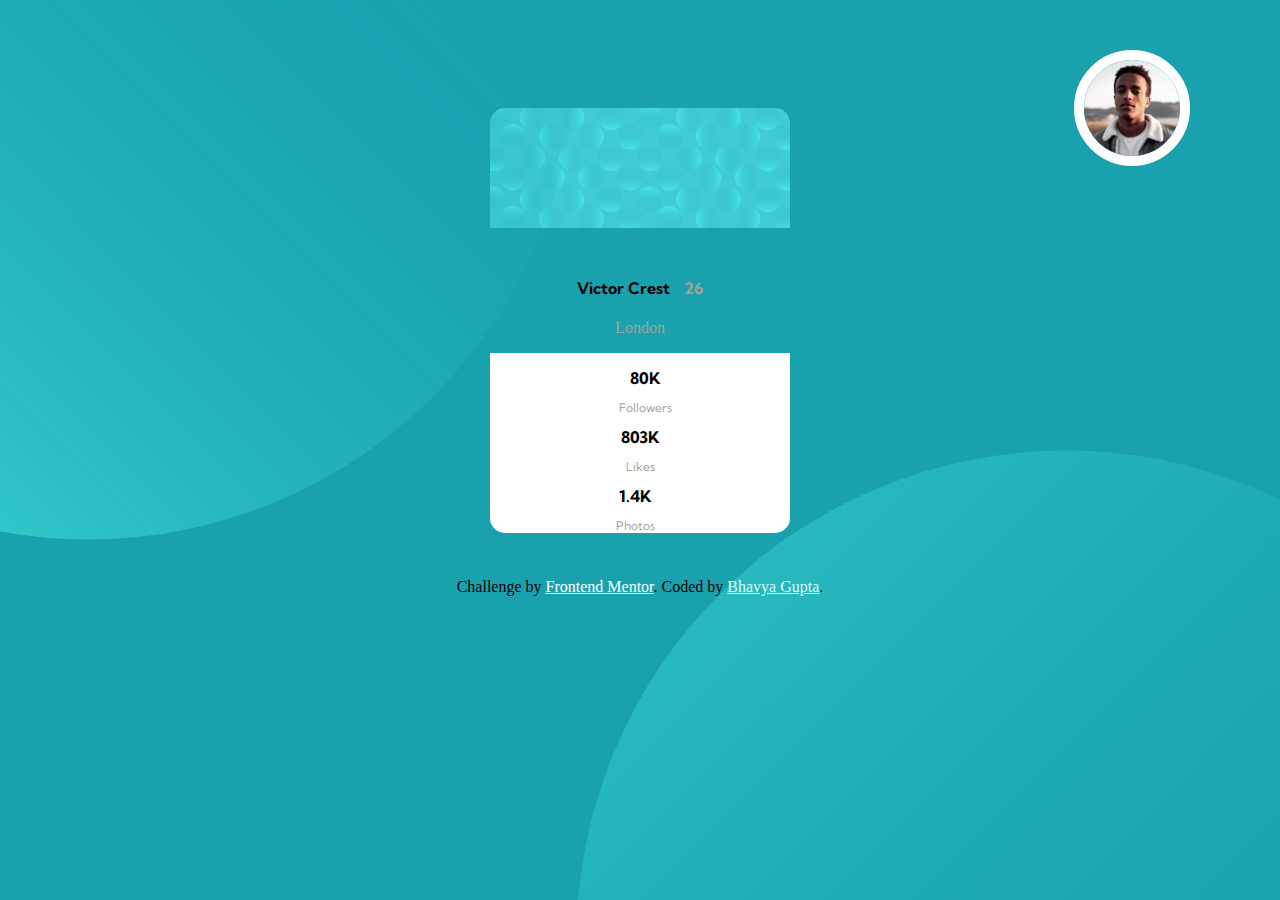
<file: index.html>
<!DOCTYPE html>
<html lang="en">

<head>
  <meta charset="UTF-8">
  <meta name="viewport" content="width=device-width, initial-scale=1.0"> <!-- displays site properly based on user's device -->
  <!-- ICON AND TITLE -->
  <link rel="icon" type="image/png" sizes="32x32" href="./images/favicon-32x32.png">
  <title>Frontend Mentor | Profile card component</title>
  <link rel="stylesheet" href="https://cdn.jsdelivr.net/npm/bootstrap@4.5.3/dist/css/bootstrap.min.css" integrity="sha384-TX8t27EcRE3e/ihU7zmQxVncDAy5uIKz4rEkgIXeMed4M0jlfIDPvg6uqKI2xXr2" crossorigin="anonymous">
  <link rel="stylesheet" href="style.css">

  <!-- FONT FAMILY -->
  <link rel="preconnect" href="https://fonts.gstatic.com">
  <link href="https://fonts.googleapis.com/css2?family=Kumbh+Sans:wght@400;700&display=swap" rel="stylesheet">
</head>

<body>
  <div class="background-top">
  </div>
  <div class="background-bottom">
  </div>
  <div class="flex-container">


    <div class="card">
      <div class="card-header">
        <img src="images\image-victor.jpg" alt="">
      </div>
      <div class="card-body">
        <h4>Victor Crest <span>26</span></h4>
        <p class="place">London</p>
      </div>
      <div class="card-footer">
        <div class="row ">
          <div class="stat1">
            <h3>80K</h3>
            <p>Followers</p>
          </div>
          <div class="stat2">
            <h3>803K</h3>
            <p>Likes</p>
          </div>
          <div class="stat3">
            <h3>1.4K</h3>
            <p>Photos</p>
          </div>
        </div>
      </div>
    </div>
  </div>

  <div class="attribution">
    Challenge by <a href="https://www.frontendmentor.io?ref=challenge" target="_blank">Frontend Mentor</a>.
    Coded by <a href="#">Bhavya Gupta</a>.
  </div>
  <!-- BOOSTRAP SCRIPTS -->
  <script src="https://code.jquery.com/jquery-3.5.1.slim.min.js" integrity="sha384-DfXdz2htPH0lsSSs5nCTpuj/zy4C+OGpamoFVy38MVBnE+IbbVYUew+OrCXaRkfj" crossorigin="anonymous"></script>
  <script src="https://cdn.jsdelivr.net/npm/bootstrap@4.5.3/dist/js/bootstrap.bundle.min.js" integrity="sha384-ho+j7jyWK8fNQe+A12Hb8AhRq26LrZ/JpcUGGOn+Y7RsweNrtN/tE3MoK7ZeZDyx" crossorigin="anonymous"></script>
</body>

</html>
</file>
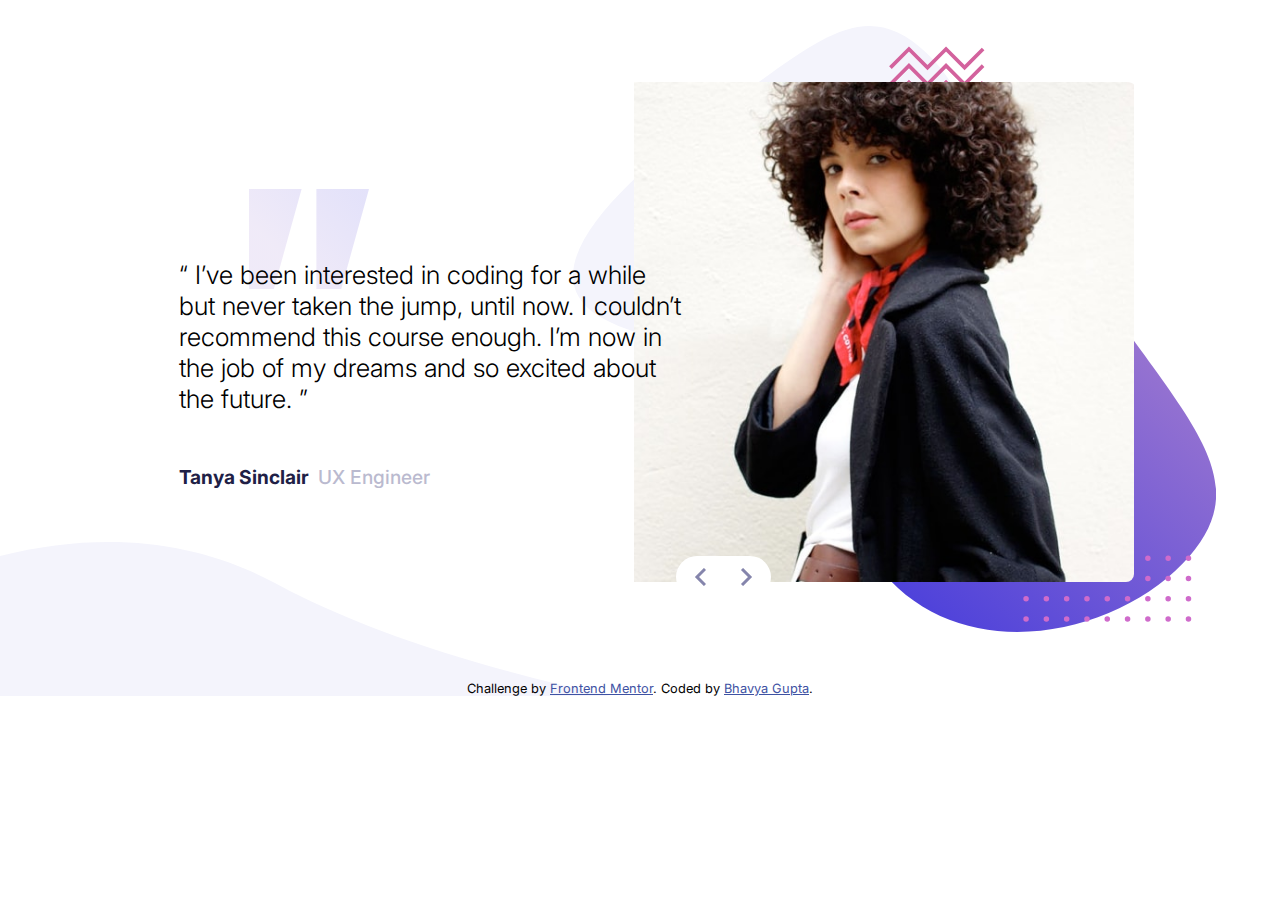
<file: Sliding testimonial/index.html>
<!DOCTYPE html>
<html lang="en">

<head>
  <meta charset="UTF-8">
  <meta name="viewport" content="width=device-width, initial-scale=1.0"> <!-- displays site properly based on user's device -->

  <link rel="icon" type="image/png" sizes="32x32" href="./images/favicon-32x32.png">
  <link rel="stylesheet" href="style.css">
  <link rel="preconnect" href="https://fonts.gstatic.com">
  <link href="https://fonts.googleapis.com/css2?family=Inter:wght@300;500;700&display=swap" rel="stylesheet">

  <title>Frontend Mentor | Coding Bootcamp Testimonials Slider</title>
</head>

<body>
  <div class="flex-container tanya">
    <div class="photo">
      <img class="profile" src="images/image-tanya.jpg" alt="tanya">
      <div class="button_box">
        <img  class="prev" src="images\icon-prev.svg" alt="">
        <img class="next" src="images\icon-next.svg" alt="">
      </div>
    </div>
    <div class="content">


      <p>“ I’ve been interested in coding for a while but never taken the jump, until now.
      I couldn’t recommend this course enough. I’m now in the job of my dreams and so
      excited about the future. ”</p>

      <h3>Tanya Sinclair</h3>
      <h4>UX Engineer</h4>
    </div>
  </div>


  <div class="flex-container john">
    <div class="photo">
      <img class="profile" src="images/image-john.jpg" alt="john">
      <div class="button_box">
        <img  class="prev" src="images\icon-prev.svg" alt="">
        <img class="next" src="images\icon-next.svg" alt="">
      </div>
    </div>
    <div class="content">
      <p>“ If you want to lay the best foundation possible I’d recommend taking this course.
      The depth the instructors go into is incredible. I now feel so confident about
      starting up as a professional developer. ”</p>

      <h3>John Tarkpor</h3>
      <h4>Junior Front-end Developer</h4>
    </div>
  </div>



  <div class="attribution">
    Challenge by <a href="https://www.frontendmentor.io?ref=challenge" target="_blank">Frontend Mentor</a>.
    Coded by <a href="#">Bhavya Gupta</a>.
  </div>
  <script src="index.js" charset="utf-8"></script>
</body>

</html>
</file>
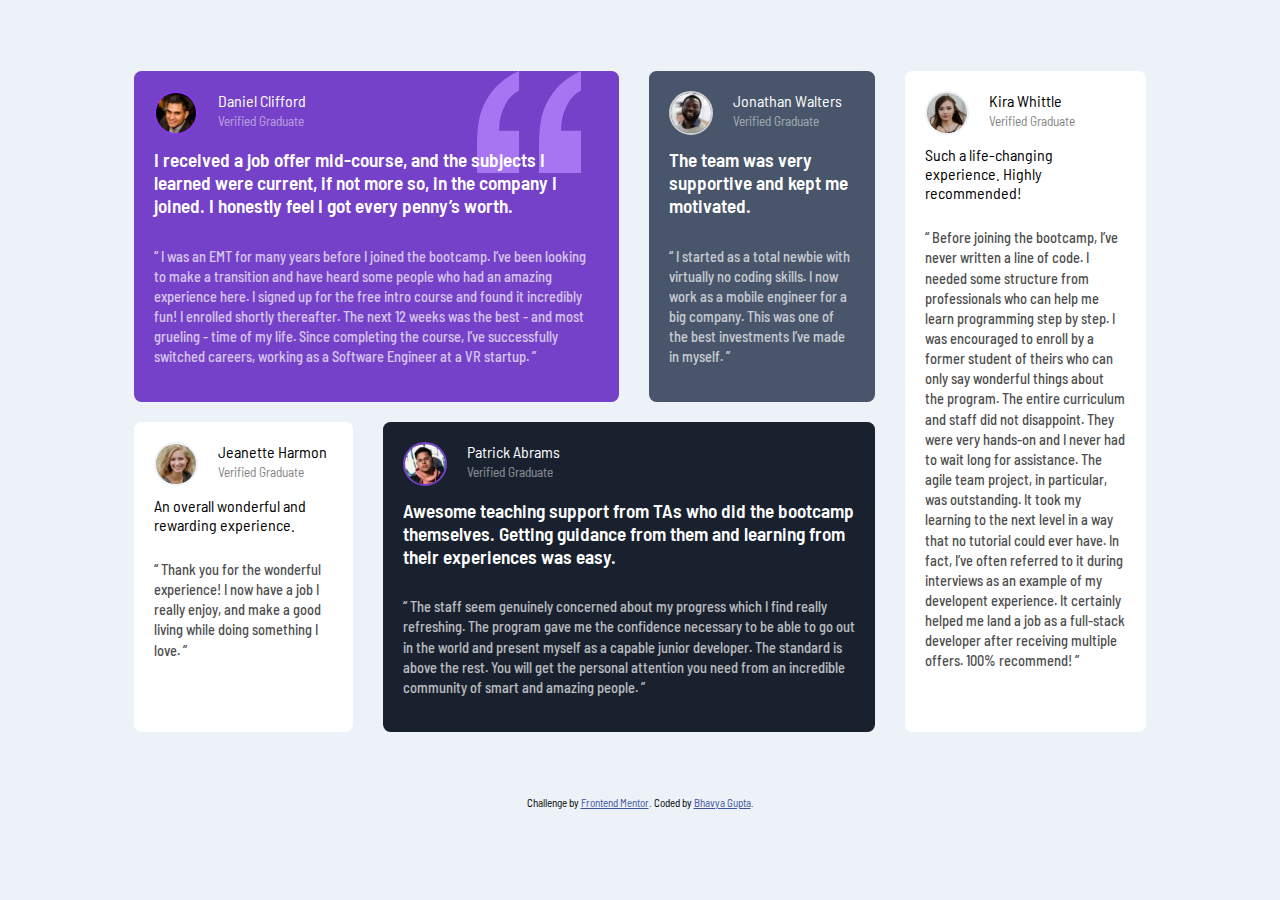
<file: testimonial grid/index.html>
<!DOCTYPE html>
<html lang="en">

<head>
  <meta charset="UTF-8">
  <meta name="viewport" content="width=device-width, initial-scale=1.0"> <!-- displays site properly based on user's device -->

  <link rel="icon" type="image/png" sizes="32x32" href="./images/favicon-32x32.png">
  <link rel="stylesheet" href="style.css">
  <link rel="preconnect" href="https://fonts.gstatic.com">
<link href="https://fonts.googleapis.com/css2?family=Barlow+Semi+Condensed:wght@500;600&display=swap" rel="stylesheet">


  <title>Frontend Mentor | [Challenge Name Here]</title>
</head>

<body>
  <div class="container">

    <div class="item1">
      <img src="images\image-daniel.jpg" alt="daniel">
      <span>Daniel Clifford</span><br>
      <small>Verified Graduate</small>

      <p class="bold">I received a job offer mid-course, and the subjects I learned were current, if not more so,
      in the company I joined. I honestly feel I got every penny’s worth.</p>

      <p class="content">“ I was an EMT for many years before I joined the bootcamp. I’ve been looking to make a
      transition and have heard some people who had an amazing experience here. I signed up
      for the free intro course and found it incredibly fun! I enrolled shortly thereafter.
      The next 12 weeks was the best - and most grueling - time of my life. Since completing
      the course, I’ve successfully switched careers, working as a Software Engineer at a VR startup. ”</p>
    </div>

    <div class="item2">
      <img src="images\image-jonathan.jpg" alt="daniel">
      <span>Jonathan Walters</span><br>
      <small>Verified Graduate</small>

      <p class="bold">The team was very supportive and kept me motivated.</p>

      <p  class="content">“ I started as a total newbie with virtually no coding skills. I now work as a mobile engineer
      for a big company. This was one of the best investments I’ve made in myself. ”</p>
    </div>

    <div class="item3">
      <img src="images\image-kira.jpg" alt="daniel">
      <span>Kira Whittle</span><br>
      <small>Verified Graduate</small>

      <p class="bold_black">Such a life-changing experience. Highly recommended!</p>

      <p  class="content_black">“ Before joining the bootcamp, I’ve never written a line of code. I needed some structure from
      professionals who can help me learn programming step by step. I was encouraged to enroll by a former
      student of theirs who can only say wonderful things about the program. The entire curriculum and staff
      did not disappoint. They were very hands-on and I never had to wait long for assistance. The agile team
      project, in particular, was outstanding. It took my learning to the next level in a way that no tutorial
      could ever have. In fact, I’ve often referred to it during interviews as an example of my developent
      experience. It certainly helped me land a job as a full-stack developer after receiving multiple offers.
      100% recommend! ”</p>

    </div>

    <div class="item4">
      <img src="images\image-jeanette.jpg" alt="daniel">
      <span>Jeanette Harmon</span><br>
      <small>Verified Graduate</small>

    <p class="bold_black">An overall wonderful and rewarding experience.</p>

      <p  class="content_black">“ Thank you for the wonderful experience! I now have a job I really enjoy, and make a good living
      while doing something I love. ”</p>
    </div>

    <div class="item5">
      <img src="images\image-patrick.jpg" alt="daniel">
      <span>Patrick Abrams</span><br>
      <small>Verified Graduate</small>

      <p class="bold">Awesome teaching support from TAs who did the bootcamp themselves. Getting guidance from them and
        learning from their experiences was easy.</p>

      <p  class="content">“ The staff seem genuinely concerned about my progress which I find really refreshing. The program
      gave me the confidence necessary to be able to go out in the world and present myself as a capable
      junior developer. The standard is above the rest. You will get the personal attention you need from
      an incredible community of smart and amazing people. ”</p>

    </div>
  </div>


  <div class="attribution">
    Challenge by <a href="https://www.frontendmentor.io?ref=challenge" target="_blank">Frontend Mentor</a>.
    Coded by <a href="#">Bhavya Gupta</a>.
  </div>
</body>

</html>
</file>
<file: style.css>
body{
  padding: 0;
  text-align: center;
  background-color: hsl(185, 75%, 39%);
}
.flex-container{
  display: flex;
  justify-content: center;
  align-items: center;
  padding: 50px 0;
}
.card{
  width: 300px;
  height:370px;
  border: none;
  border-radius: 15px;
}

.background-top{
  position: fixed;
  right:55%;
  bottom:40%;
  width: 60%;
  height: 75%;
  background-image: url("images/bg-pattern-top.svg");
  background-repeat: no-repeat;
  transform: rotate(180deg);
}
.background-bottom{
	position: absolute;
	bottom: 0;
	right: 0;
	width: 55%;
	height: 50%;
	background-image: url("images/bg-pattern-bottom.svg");
  background-repeat: no-repeat;

}
.card-header,.card-header:first-child {
  border-radius: 15px 15px 0 0;
}
.card-header{
  height: 120px;
  padding: 0;
  background-image: url("images/bg-pattern-card.svg");
  background-size: cover;
}
.card-body{
  margin-top:50px;
}
.card img{
  border-radius: 100px;
  position: absolute;
  top:50px;
  right:90px;
  border:10px solid white;
}
h4{
  font-family: 'Kumbh Sans', sans-serif;
  font-size:1rem;
  font-weight: 700;
}
h3{
  font-family: 'Kumbh Sans', sans-serif;
  font-size:1rem;
  font-weight: 700;
  margin:0;
}
.card-footer,.card-footer:last-child {
  border-radius: 0 0 15px 15px;
}
.card-footer{
  background-color: white;
  background-size: cover;
}
.card-footer p{
  font-family: 'Kumbh Sans', sans-serif;
  font-size:0.75rem;
  font-weight: 400;
  color: #a2a299;
}
.row{
  padding-top:15px;
}
.stat1{
  padding-left:30px;
  padding-right: 20px;
}
.stat2{
  padding:0 20px;
}
.stat3{
  padding-left:20px;
  padding-right: 30px;
}
.place{
    color: #a2a299;
}
span{
  padding-left: 10px;
  color: #a2a299;
}
.attribution a{
  color:white;
}
@media (min-width:1024px){
  .flex-container{
    padding: 100px 0;
  }
  /* .attribution{
    padding:40px;
  } */
}
</file>
<file: Sliding testimonial/style.css>
body{
  text-align: left;
  font-family: 'Inter', sans-serif;
  margin: 0;
  background-image: url("images/pattern-curve.svg");
  background-position: left bottom;
  background-repeat: no-repeat;
}
.flex-container{
  display: flex;
  flex-direction: row-reverse;
  padding: 2% 5% 3.6% 5%;
}

.content{
  position: relative;
  margin: 0;
  padding-top: 13em;
  left: 10%;
  background-image: url("images/pattern-quotes.svg");
  background-repeat: no-repeat;
  background-position: 18% 32%;

}

.photo{
  width: 57%;
  height:50%;
  overflow: visible;
  position: relative;
  background-image: url("images/pattern-bg.svg");
  background-size: contain;
  background-repeat: no-repeat;
  padding: 4.5% 8% 4.2% 4.4%;


}
.profile{
  height: 500px;
  width: 500px;
  padding:1% 0 0 2%;
  border-radius: 0.5em;
}

p{
  font-weight: 300;
  font-size: 2vw;

}
h3{
  font-weight: 700;
  color: hsl(240, 38%, 20%);
  font-size: 1.5vw;
  padding-right:1%;
}
h4{
  font-weight: 500;
  color: hsl(240, 18%, 77%);
  font-size: 1.5vw;
}
h3,h4{
  display: inline-block;
}
.tanya{
  display: flex;
}
.john{
  display: none;
}
.button_box{
  text-align: center;
  justify-content: center;
  width:5.52vw;
  height: 1.38vw;
  padding:0.97vw;
  background-color: white;
  border-radius: 2.76vw;
  position: absolute;
  left:16%;
  bottom:6%;
 }
.button_box img{
  height:1.38vw;
}
.prev{
  padding-right:2.36vw;
}
.attribution {
  font-size: 1vw;
  text-align: center;
}

.attribution a {
  color: hsl(228, 45%, 44%);
}

@media (max-width:1025px) and (min-width:769px){
  body{
    background-size: 40%;
  }
  .photo{
    background-size: 100%;
    padding-right: 7%;
  }
  .profile{
    height: 400px;
    width:400px;
  }
  .content{
    padding-top: 18%;
    background-size: 20%;
    background-position: 16% 33%;
  }
}


@media (max-width:769px){
  body{
    text-align: center;
    background-size: 60%;
  }
  .flex-container{
    flex-direction: column;
  }
  .profile{
    width:100%;
    height: 100%;
  }
  .photo{
    padding:8.33vw 18.75vw;
    background-position: center;
    background-size: 70%;
  }
  .button_box{
    left:24vw;
    bottom:7vw;
  }
  .prev{
    padding-right: 2vw;
  }
  .content{
    position: relative;
    left: 0;
    right:0;
    top:0;
    bottom:0;
    padding:8.33vw 10.75vw;
    background-size: 15%;
    background-position: center 15%;
  }
  p{
    font-size: 4vw;
  }
  h3,h4{
    font-size: 5vw;
    display: block;
    margin: 0;
  }
  .attribution{
    font-size: 1.5vw;
  }
}
</file>
<file: testimonial grid/style.css>
body {
  background-color: hsl(210, 46%, 95%);
  font-family: 'Barlow Semi Condensed', sans-serif;
}

.container {
  display: grid;
  padding: 5% 10%;
  grid-gap: 20px 30px;

}

.item1 {
  grid-column: 1 / 4;
  grid-row: 1/3;
  background-color: hsl(263, 55%, 52%);
  border-radius: 7.5px;
  text-align: left;
  padding: 20px;
  background-image: url("images/bg-pattern-quotation.svg");
  background-position: 90% 0%;
  background-repeat: no-repeat;

}

.item2 {
  grid-column: 4/5;
  grid-row: 1/3;
  background-color: hsl(217, 19%, 35%);
  border-radius: 7.5px;
  text-align: left;
  padding: 20px;
}

.item3 {
  grid-column: 5/ 6;
  grid-row: 1/4;
  background-color: hsl(0, 0%, 100%);
  border-radius: 7.5px;
  text-align: left;
  padding: 20px;
}

.item4 {
  grid-column: 1 / 2;
  grid-row: 3/4;
  background-color: hsl(0, 0%, 100%);
  border-radius: 7.5px;
  text-align: left;
  padding: 20px;
}

.item5 {
  grid-column: 2/ 5;
  grid-row: 3/4;
  background-color: hsl(219, 29%, 14%);
  border-radius: 7.5px;
  text-align: left;
  padding: 20px;
}
span{
  color: white;
}
small{
  color: white;
  opacity: 50%;
}

.bold{
  color:white;
  font-weight: 600;
  font-size: 1.2rem;
}
.content{
  color:white;
  font-size: 0.9rem;
  opacity: 70%;
  font-weight: 500;
  line-height: 1.4;
  padding-top: 10px;
}
.item3 span,p{
  color: black;
}
.item3 small{
  color: black;
  opacity: 50%;
}
.item4 span,p{
  color: black;
}
.item4 small{
  color: black;
  opacity: 50%;
}
.content_black{
  color:black;
  font-size: 0.9rem;
  opacity: 70%;
  font-weight: 500;
  line-height: 1.4;
  padding-top: 10px;
}
.item1 p{
  position: relative;
  z-index: 1;
}

img{
  width:40px;
  height: 40px;
  border:2px solid;
  border-radius: 50%;
  float: left;
  margin-right: 20px;
  margin-bottom: 10px;
}
.item5 img{
  border-color: hsl(263, 55%, 52%);
}
.item2 img{
  border-color: hsl(0, 0%, 81%);
}
.item3 img{
  border-color: hsl(210, 46%, 95%);
}
.item4 img{
  border-color: hsl(210, 46%, 95%);
}
.item1 img{
  border-color: #8537ec;
}
.attribution {
  font-size: 11px;
  text-align: center;
}

.attribution a {
  color: hsl(228, 45%, 44%);
}

/* *******************    FOR MOBILE ******************/
@media (max-width:425px) {
  .item1 {
    grid-column: 1/1;
    grid-row: 1/3;
    border-radius: 10px;
    padding: 20px;
  }

  .item2 {
    grid-column: 1/1;
    grid-row: 3/5;
    background-color: hsl(217, 19%, 35%);
  }

  .item3 {
    grid-column: 1/1;
    grid-row: 5/8;
    background-color: hsl(0, 0%, 100%);
  }

  .item4 {
    grid-column: 1/1;
    grid-row: 8/10;
    background-color: hsl(0, 0%, 100%);
  }

  .item5 {
    grid-column: 1/1;
    grid-row: 10/12;
    background-color: hsl(219, 29%, 14%);
  }
}
</file>
